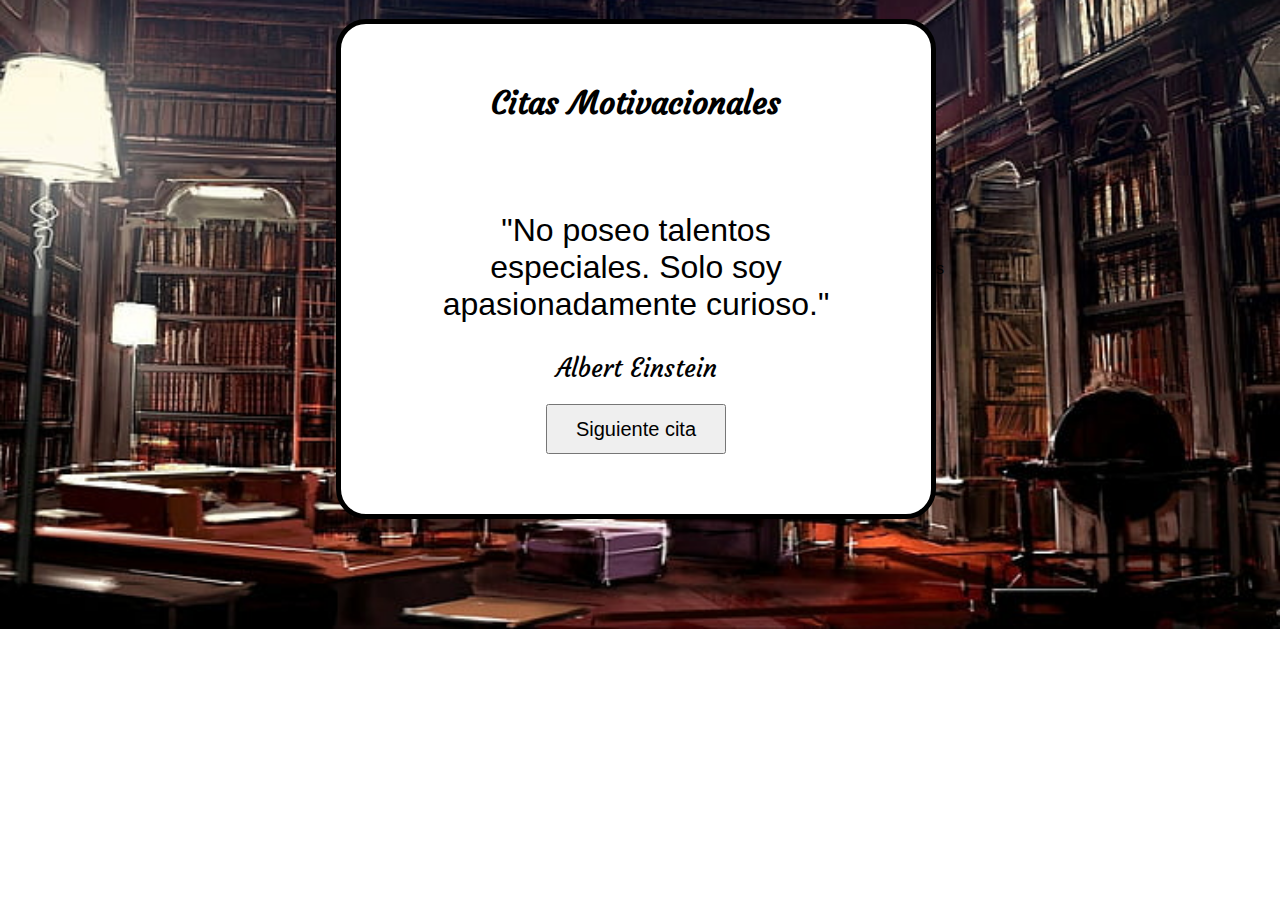
<file: citas aleatorias/index.html>
<!DOCTYPE html>
<html lang="es">
  <head>
    <meta charset="UTF-8" />
    <meta name="viewport" content="width=device-width, initial-scale=1.0" />
    <link
      href="https://cdn.jsdelivr.net/npm/bootstrap@5.3.0/dist/css/bootstrap.min.css"
      rel="stylesheet"
      integrity="sha384-9ndCyUaIbzAi2FUVXJi0CjmCapSmO7SnpJef0486qhLnuZ2cdeRhO02iuK6FUUVM"
      crossorigin="anonymous"
    />
    <link rel="stylesheet" href="style.css" />
    <link rel="icon" href="img/comillas.png" />
    <title>Citas</title>
  </head>

  <body>
    <div class="contenedor contenido-centrado">
      <h1 id="titulo" class="contenido-centrado">Citas Motivacionales</h1>
      <div class="contenedor-interno contenido-centrado">
        <p id="cita" class="contenido-centrado"></p>
        <p id="autor" class="contenido-centrado"></p>
        <button type="button" id="boton-cambiar-cita" class="btn btn-primary">
          Siguiente cita
        </button>
      </div>
    </div>
    <script
      src="https://cdn.jsdelivr.net/npm/bootstrap@5.3.0/dist/js/bootstrap.bundle.min.js"
      integrity="sha384-geWF76RCwLtnZ8qwWowPQNguL3RmwHVBC9FhGdlKrxdiJJigb/j/68SIy3Te4Bkz"
      crossorigin="anonymous"
    ></script>
    s
    <script src="citas.js"></script>
    <script src="app.js"></script>
  </body>
</html>
</file>
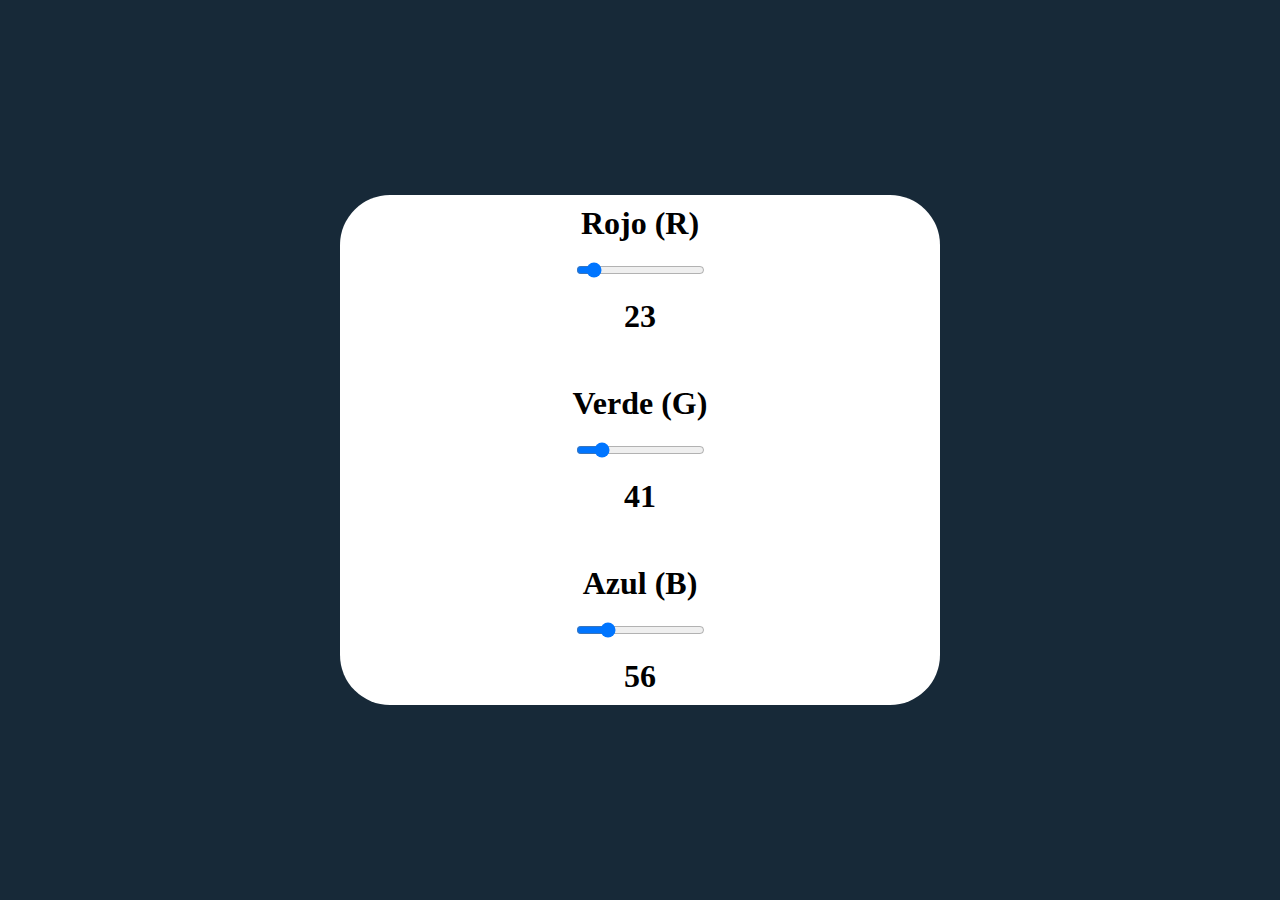
<file: color rgb/index.html>
<!DOCTYPE html>
<html lang="en">
  <head>
    <meta charset="UTF-8" />
    <meta name="viewport" content="width=device-width, initial-scale=1.0" />
    <link rel="stylesheet" href="style.css" />
    <link rel="icon" href="imagenes/icono.png" />
    <title>Color RGB</title>
  </head>
  <body>
    <div class="contenedor-principal">
      <div class="contenedor-interno">
        <div class="color">
          <label for="rojo">Rojo (R)</label>
          <input id="rojo" type="range" min="0" max="255" value="23" step="1" />
          <p id="texto-rojo"></p>
        </div>
        <div class="color">
          <label for="verde">Verde (G)</label>
          <input
            id="verde"
            type="range"
            min="0"
            max="255"
            value="41"
            step="1"
          />
          <p id="texto-verde"></p>
        </div>
        <div class="color">
          <label for="azul">Azul (B)</label>
          <input id="azul" type="range" min="0" max="255" value="56" step="1" />
          <p id="texto-azul"></p>
        </div>
      </div>
    </div>
    <script src="app.js"></script>
  </body>
</html>
</file>
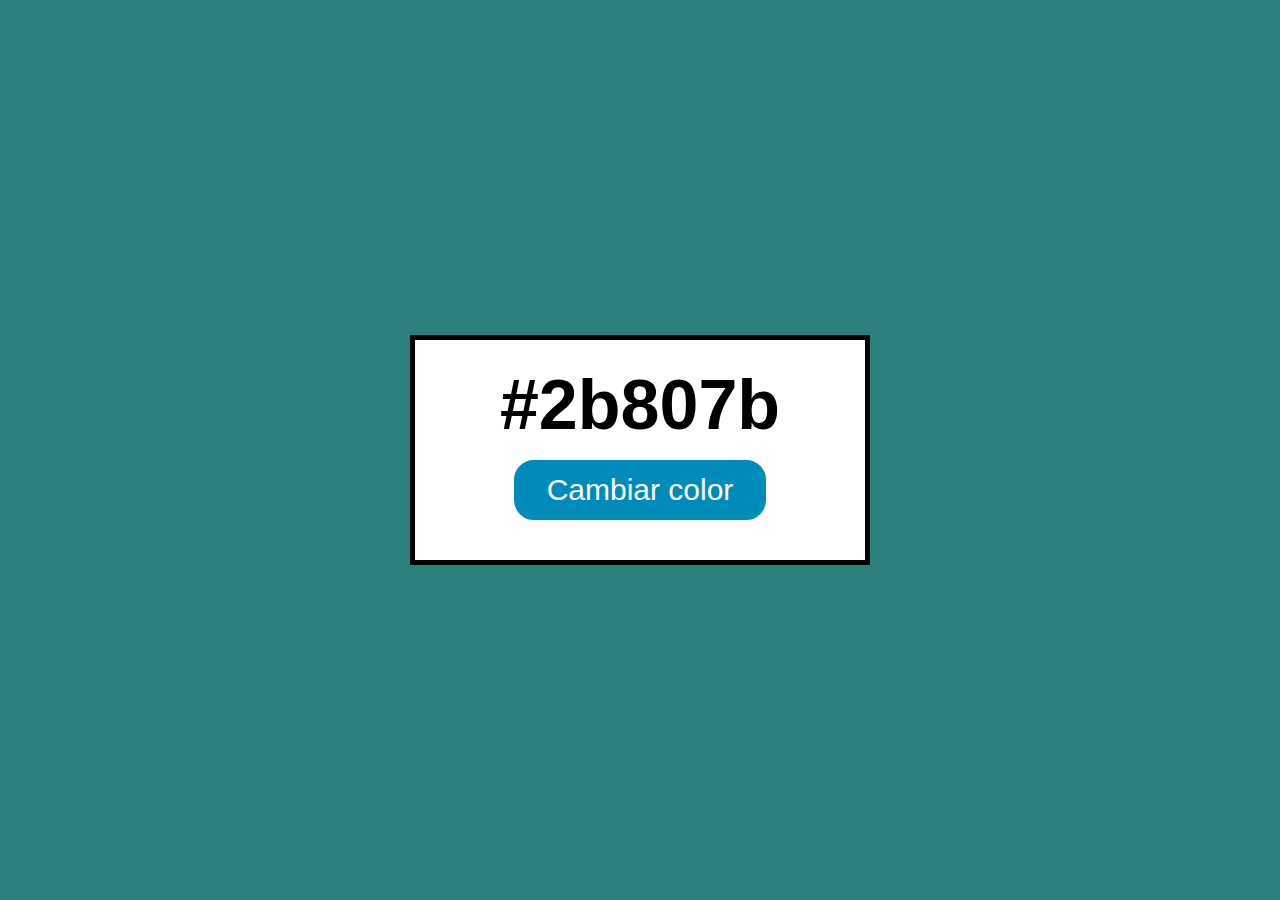
<file: color-aleatorio/index.html>
<!DOCTYPE html>
<html lang="es">
  <head>
    <meta charset="UTF-8" />
    <meta name="viewport" content="width=device-width, initial-scale=1.0" />
    <link rel="stylesheet" href="style.css" />
    <link rel="icon" type="imagen/png" href="imagenes/icono.png" />
    <title>Color aleatorio</title>
  </head>

  <body class="centrar-flex">
    <div id="contenedor" class="centrar-flex">
      <p id="color">#2b807b</p>
      <button id="boton-color">Cambiar color</button>
    </div>
    <script src="script.js"></script>
  </body>
</html>
</file>
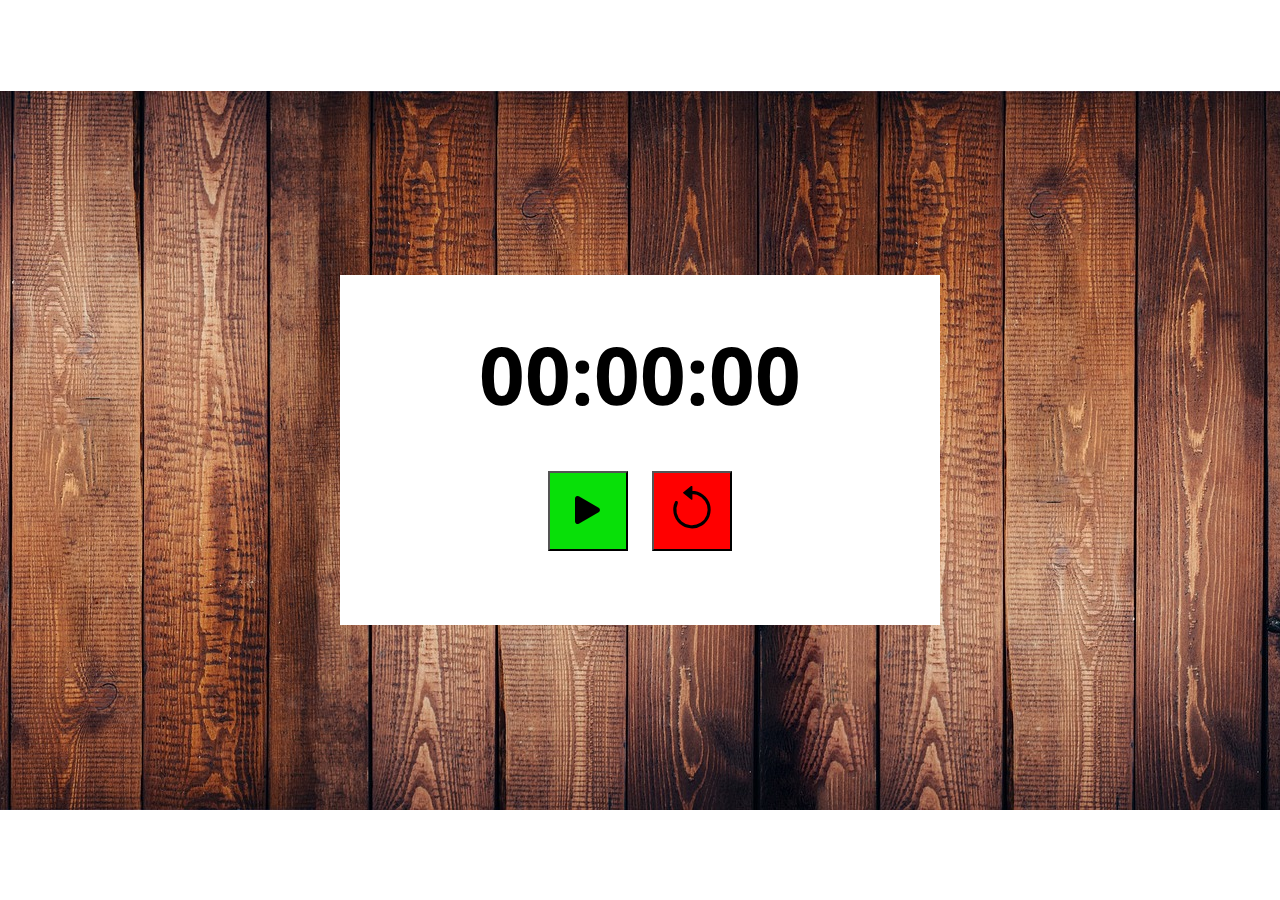
<file: cronometro/index.html>
<!DOCTYPE html>
<html lang="es">
  <head>
    <meta charset="UTF-8" />
    <meta name="viewport" content="width=device-width, initial-scale=1.0" />
    <link rel="stylesheet" href="style.css" />
    <link
      rel="icon"
      href="img/png-transparent-stopwatch-timer-clock-computer-icons-chronometer-watch-clock-orange-time-chronometer-watch-thumbnail.png"
    />
    <link
      rel="stylesheet"
      href="https://cdn.jsdelivr.net/npm/bootstrap-icons@1.10.5/font/bootstrap-icons.css"
    />
    <title>Cronometro</title>
  </head>
  <body>
    <main class="contenedor-principal">
      <div class="contenedor-interno">
        <div id="cronometro">00:00:00</div>
        <div class="contenedor-botones">
          <button id="boton-inicio-pausa" class="boton iniciar">
            <i class="bi bi-play-fill"></i>
          </button>
          <button id="boton-reiniciar" class="boton">
            <i class="bi bi-arrow-counterclockwise"></i>
          </button>
        </div>
      </div>
    </main>
    <script src="app.js"></script>
  </body>
</html>
</file>
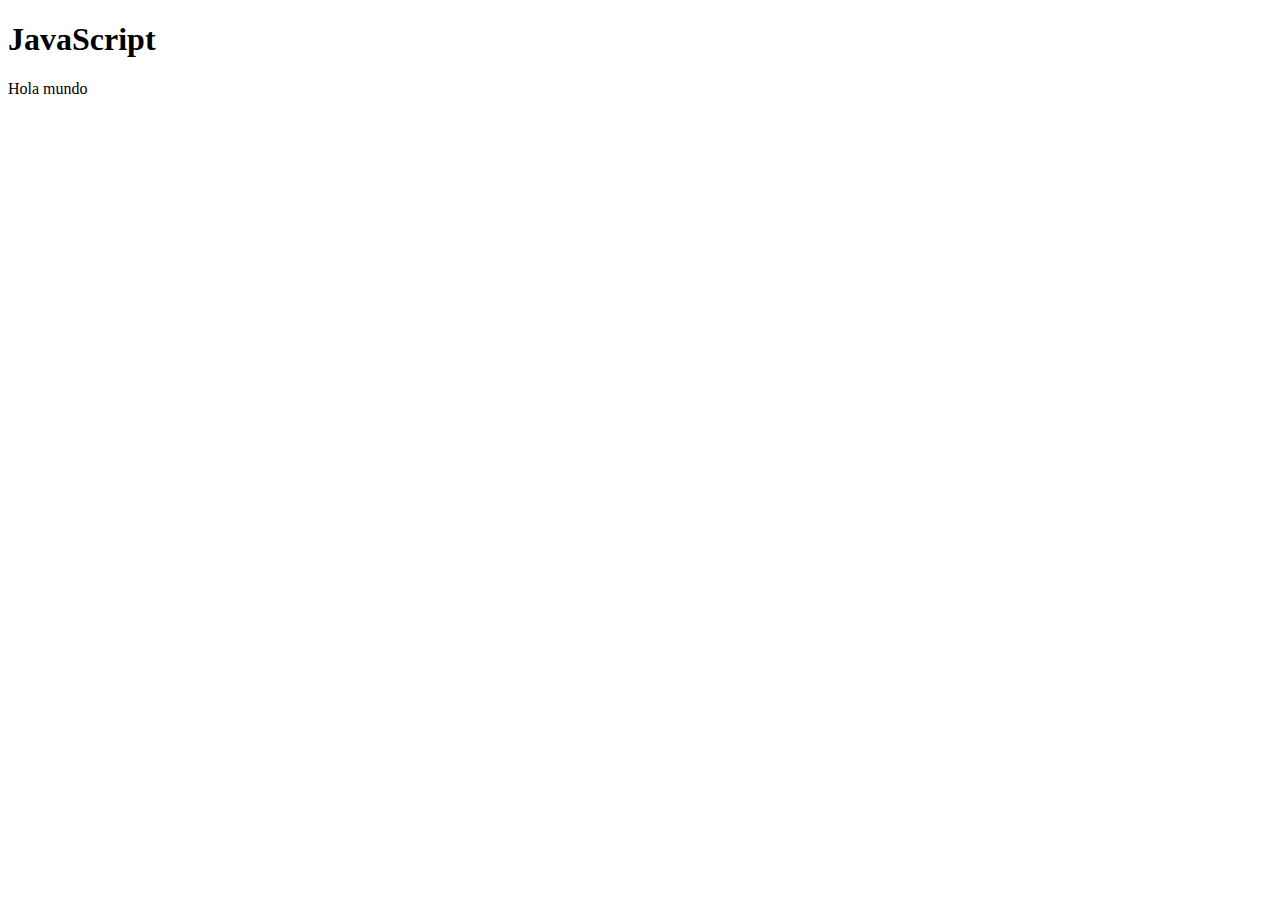
<file: ejemplo/index.html>
<!DOCTYPE html>
<html lang="es">
  <head>
    <meta charset="UTF-8" />
    <meta name="viewport" content="width=, initial-scale=1.0" />
    <title>Document</title>
  </head>
  <body>
    <h1>JavaScript</h1>
    <p>Hola mundo</p>
  </body>
</html>
</file>
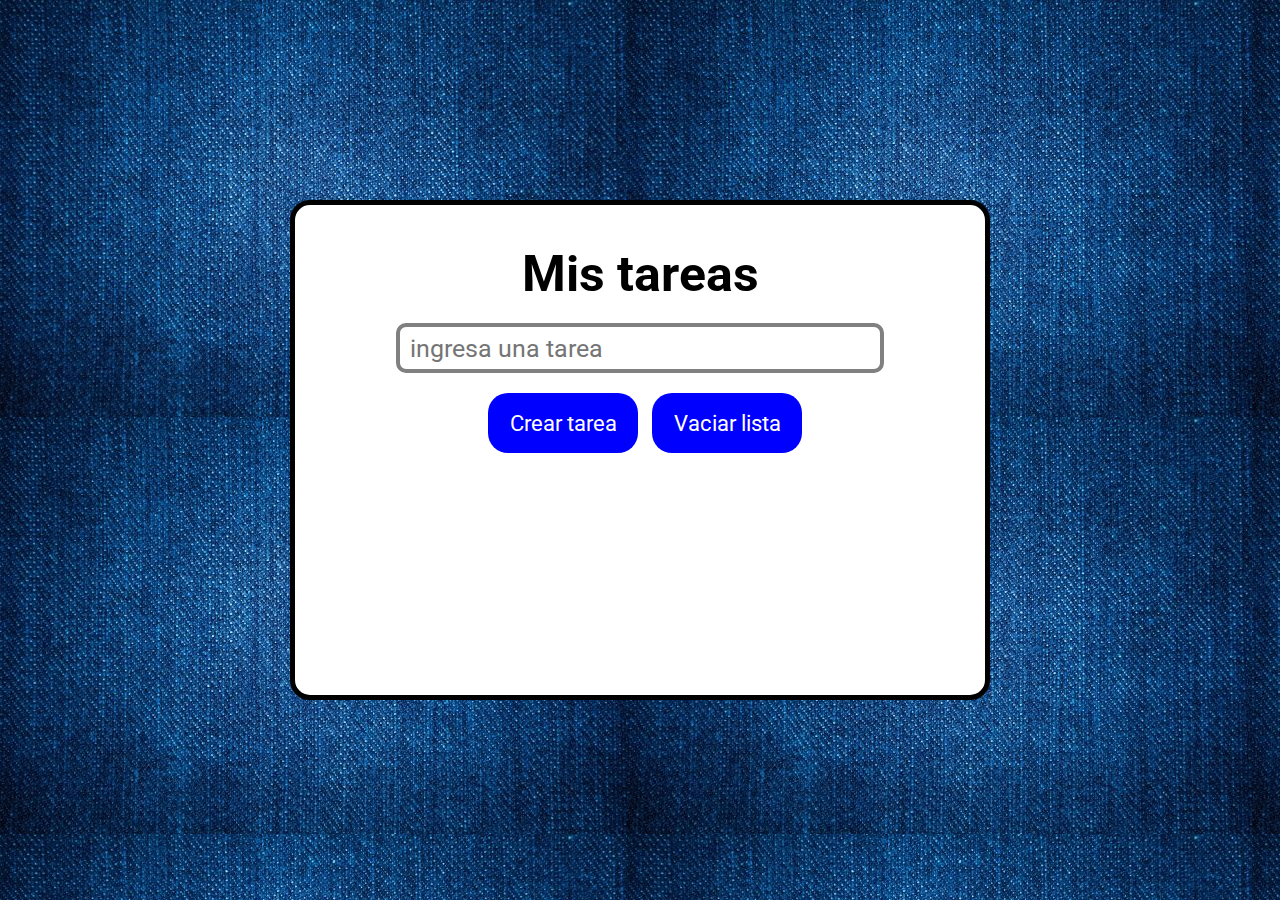
<file: lista-de-tareas/index.html>
<!DOCTYPE html>
<html lang="es">
  <head>
    <meta charset="UTF-8" />
    <meta name="viewport" content="width=device-width, initial-scale=1.0" />
    <link
      rel="stylesheet"
      href="https://cdn.jsdelivr.net/npm/bootstrap-icons@1.10.5/font/bootstrap-icons.css"
    />
    <link rel="stylesheet" href="styles.css" />
    <link rel="icon" type="imagen/png" href="icon.jpg" />
    <title>Lista de tareas</title>
  </head>
  <body>
    <main class="contenedor">
      <h1>Mis tareas</h1>
      <input id="ingresar-tarea" placeholder="ingresa una tarea" />
      <div class="botones">
        <button type="submit">Crear tarea</button>
        <button type="submit" id="vaciar">Vaciar lista</button>
      </div>
      <div id="lista-de-tareas"></div>
    </main>
    <script src="app.js"></script>
  </body>
</html>
</file>
<file: citas aleatorias/style.css>
@import url('https://fonts.googleapis.com/css2?family=Courgette&display=swap');

* {
	padding: 0;
	margin: 0;
	box-sizing: border-box;
	font-family: sans-serif;
}

body {
	display: flex;
	justify-content: center;
	align-items: center;
	height: 42vw;
	text-align: center;
	background: url(img/fondo.jpg) no-repeat center center/cover;
}

.contenido-centrado {
	display: flex;
	flex-wrap: wrap;
	align-items: center;
	justify-content: center;

}

.contenedor {
	width: 80vw;
	max-width: 600px;
	min-height: 500px;
	padding: 20px;
	background-color: white;
	border: 5px solid black;
	border-radius: 30px;
}

.contenedor-interno {
	width: 80%;
}

#titulo {
	width: 100%;
	font-weight: bold;
	text-align: center;
	font-family: 'Courgette', 'cursive';
}

#cita {
	font-size: 32px;
	width: 100%;
	display: flex;
	align-items: center;
	justify-content: center;
	text-align: center;
	margin: 10px;
}

#autor {
	width: 100%;
	font-size: 25px;
	display: flex;
	align-items: center;
	justify-content: center;
	padding: 20px;
	font-family: 'courgette', 'cursive';
}

#boton-cambiar-cita {
	width: 180px;
	height: 50px;
	font-size: 20px;
}
</file>
<file: color rgb/style.css>
* {
    margin: 0;
    padding: 0;

}

body {
    height: 100vh;
    display: flex;
    justify-content: center;
    align-items: center;
    text-align: center;
    background-color: rgb(23, 41, 56);
}

.contenedor-principal {
    width: 50vw;
    max-width: 600px;
    min-height: 350px;
    display: flex;
    flex-wrap: wrap;
    justify-content: center;
    align-items: center;
    background-color: white;
    border-radius: 50px;
}

.color {
    padding: 20px;
    margin: -30px;
    font-size: 2em;
    font-weight: bold;
    font-family: Georgia, 'Times New Roman', Times, serif;
    display: flex;
    flex-direction: column;
    justify-content: space-around;
    align-items: center;
}

label, p {
    margin: 20px;
}
</file>
<file: color-aleatorio/style.css>
* {
    padding: 0;
    margin: 0;
    font-family: Verdana, Geneva, Tahoma, sans-serif;
}

body {
    height: 100vh;
    background-color: #2b807b;
    text-align: center;
}

.centrar-flex {
    display: flex;
    justify-content: center;
    align-items: center;
}

#contenedor {
    height: 220px;
    width: 450px;
    background-color: white;
    border: 5px solid black;
    flex-wrap: wrap;
    flex-direction: column;
}

#color {
    font-size: 70px;
    font-weight: bold;
}

button {
    font-size: 30px;
    color: white;
    border-radius: 20px;
    background-color: #008cba;
    margin: 15px;
    padding: 10px 30px;
    border: 3px solid #008cba;
    user-select: none;
    transition-duration: 0.4s;
    cursor: pointer;
}

button:hover {
    background-color: #05455a;
}
</file>
<file: cronometro/style.css>
@import url('https://fonts.googleapis.com/css2?family=Noto+Sans+Thai&display=swap');

* {
    margin: 0;
    padding: 0;
}

body  {
    height: 100vh;
    display: flex;
    justify-content: center;
    align-items: center;
    text-align: center;
    background: url('img/fondo.jpg') no-repeat center center;
}

.contenedor-principal {
    width: 80vh;
    max-width: 600px;
    min-height: 350px;
    display: flex;
    flex-wrap: wrap;
    justify-content: center;
    align-items: center;
    background-color: white;
}

.contenedor-botones {
    padding: 20px;
}

#cronometro {
    width: 100%;
    font-size: 80px;
    font-weight: bold;
    user-select: none;
    font-family: 'Noto Sans Thai', sans-serif;
}

.boton {
    width: 80px;
    height: 80px;
    font-size: 50px;
    margin: 10px;
    padding: 10px;
    cursor: pointer;
}

#boton-inicio-pausa.iniciar,
#boton-inicio-pausa.iniciar i {
    background-color: #08e008;
}

#boton-inicio-pausa,
#boton-inicio-pausa i {
    background-color: #ffdc00;
}

#boton-reiniciar {
    background-color: red;
}
</file>
<file: lista-de-tareas/styles.css>
@import url('https://fonts.googleapis.com/css2?family=Roboto:wght@400;900&display=swap');

* {
	padding: 0;
	margin: 0;
	box-sizing: border-box;
	font-family: 'Roboto', sans-serif;
}

body {
	min-height: 100vh;
	display: flex;
	justify-content: center;
	align-items: center;
	text-align: center;
	padding: 40px 0;
	background: url(fondo.jpg), no-repeat center center/cover;
}

.contenedor {
	width: 700px;
	min-height: 500px;
	background-color: white;
	padding: 40px;
	border: 5px solid black;
	border-radius: 20px;
	display: flex;
	flex-wrap: wrap;
	flex-direction: column;
	align-items: center;
}

h1 {
	font-size: 50px;
	font-weight: bold;
}

input {
	width: 80%;
	height: 50px;
	font-size: 25px;
	margin: 20px;
	padding: 10px;
	border: 4px solid gray;
	border-radius: 10px;
}

button {
	margin-left: 10px;
	width: 150px;
	height: 60px;
	padding: 10px;
	color: white;
	background-color: blue;
	font-size: 22px;
	border-radius: 20px;
	border: none;
	cursor: pointer;
	user-select: none;
}

#lista-de-tareas {
	width: 80%;
	margin: 20px;
}

.tarea {
	width: 100%;
	min-height: 70px;
	font-size: 25px;
	padding: 10px;
	margin-top: 10px;
	color: white;
	background-color: #407ba6;
	border: 2px solid black;
	border-radius: 10px;
	display: flex;
	align-items: center;
	justify-content: space-between;
	
}

.tarea.completada {
	text-decoration: line-through;
	background-color: black;
	border: none;
}

.tarea p {
	max-width: 350px;
}

i {
	margin: 5px;
	padding: 10px;
	cursor: pointer;
}
.icono-completar {
	color: rgb(0,255, 0);
}

.icono-eliminar {
	color: rgb(255, 255, 255);
}

.icono-completar:hover,
.icono-eliminar:hover {
	background-color: rgba(255, 255, 255, 0.523);
}
</file>
